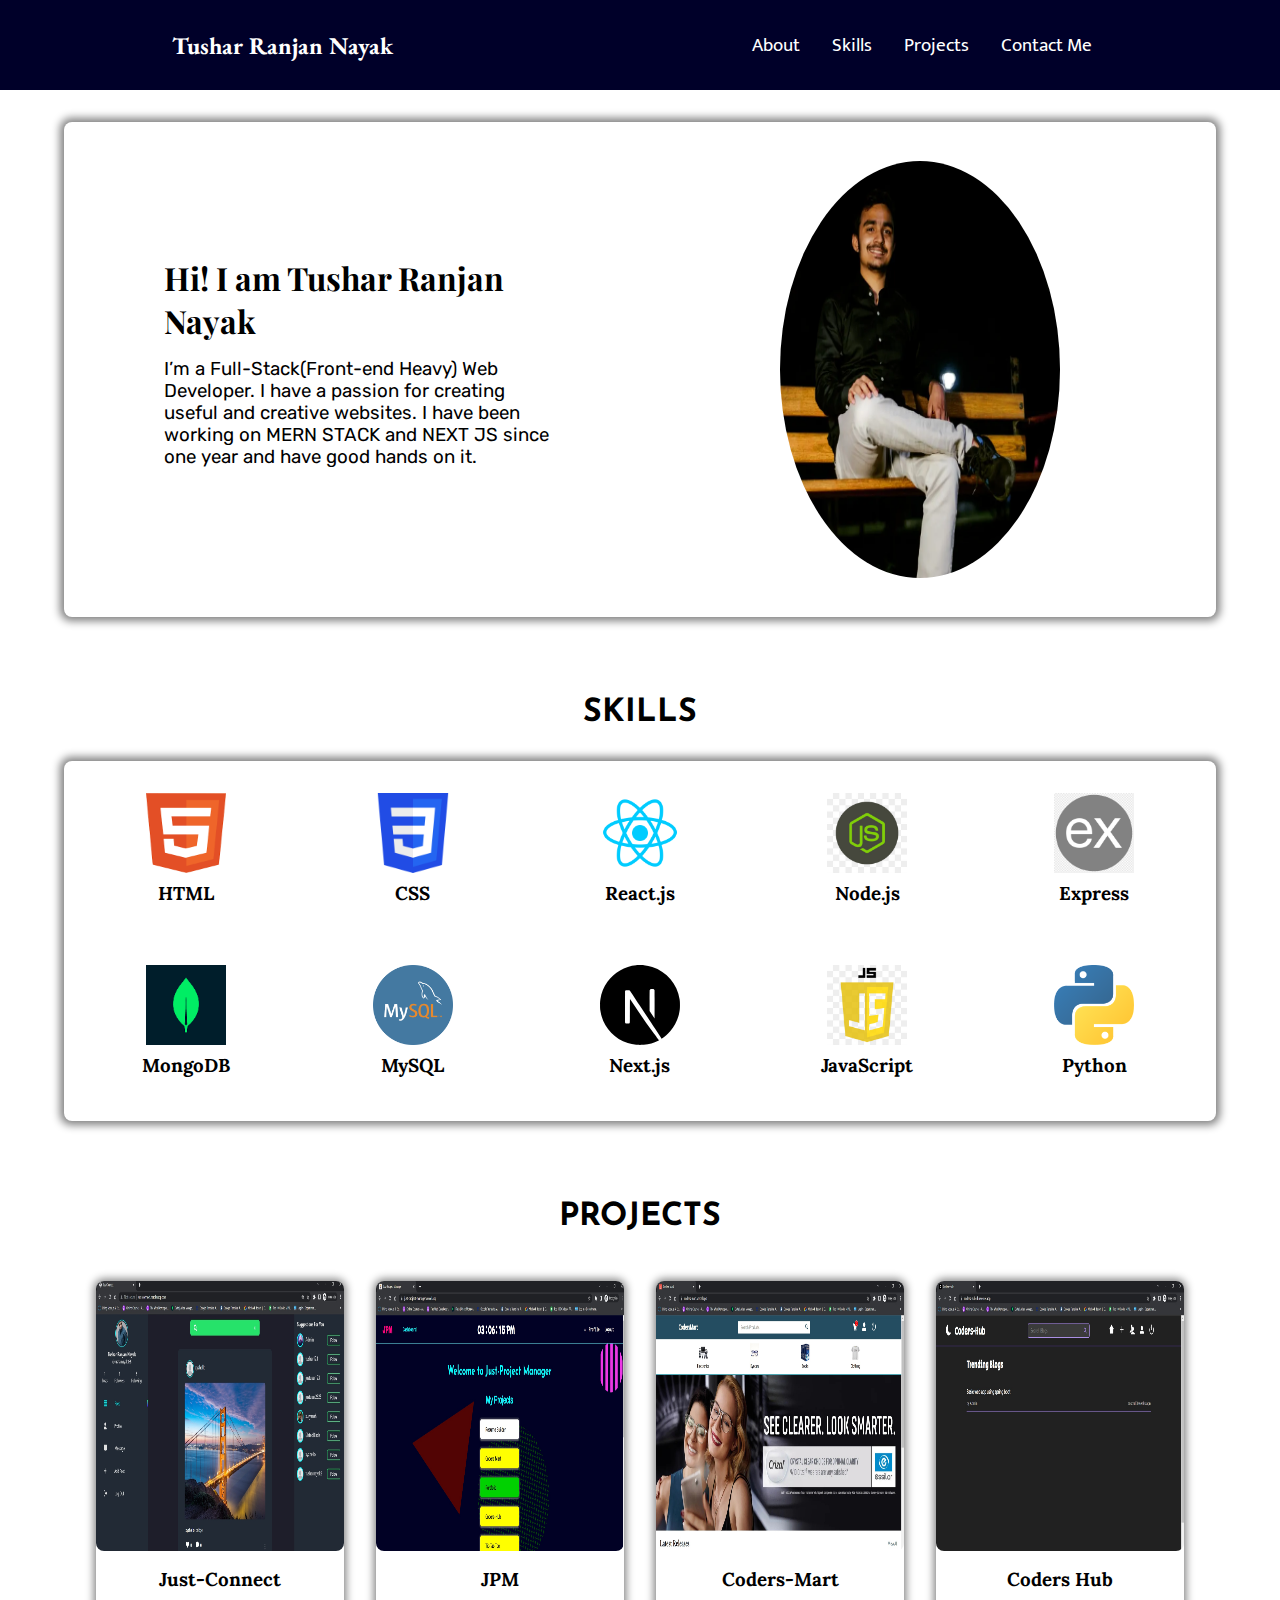
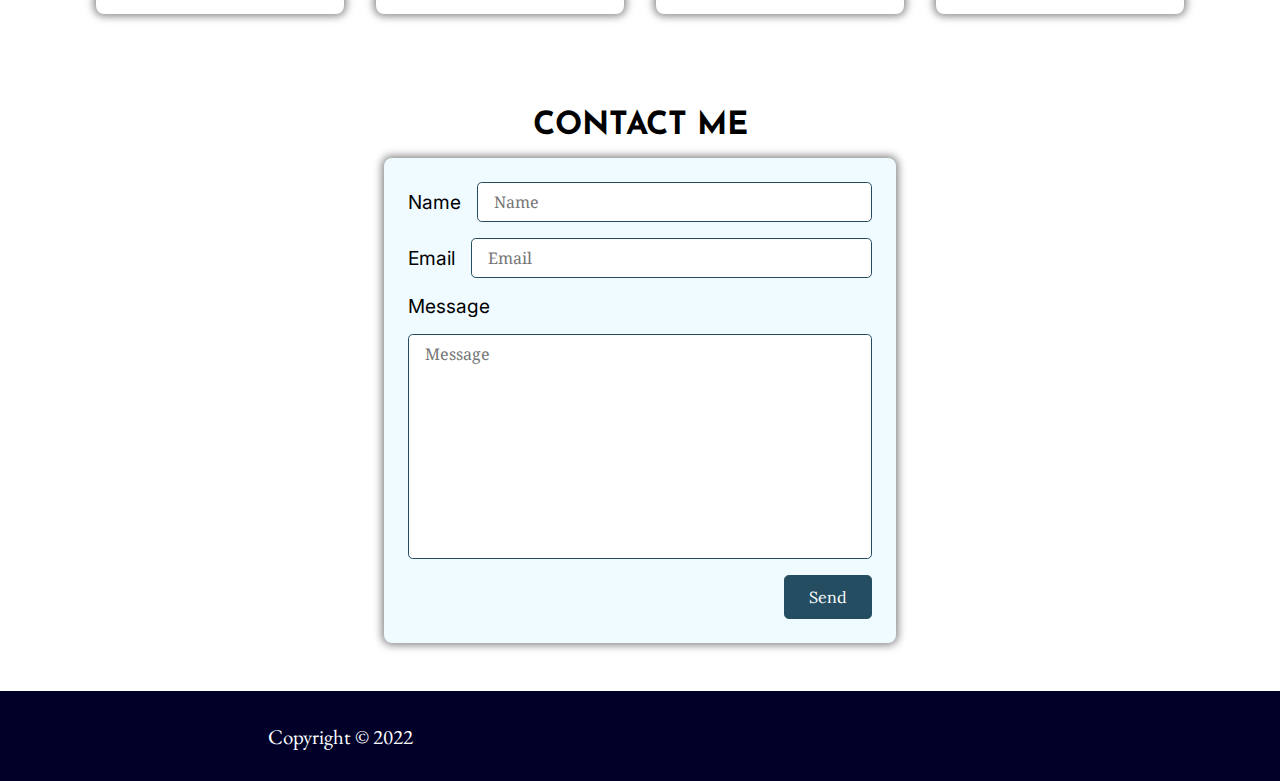
<file: index.html>
<!DOCTYPE html>
<html lang="en">
<head>
    <meta charset="UTF-8">
    <meta http-equiv="X-UA-Compatible" content="IE=edge">
    <meta name="viewport" content="width=device-width, initial-scale=1.0">
    <title>Tushar Ranjan Nayak</title>
    <link rel="stylesheet" href="styles.css">
    <link rel="stylesheet" href="https://cdnjs.cloudflare.com/ajax/libs/font-awesome/6.2.0/css/all.min.css" integrity="sha512-xh6O/CkQoPOWDdYTDqeRdPCVd1SpvCA9XXcUnZS2FmJNp1coAFzvtCN9BmamE+4aHK8yyUHUSCcJHgXloTyT2A==" crossorigin="anonymous" referrerpolicy="no-referrer" />
</head>
<body>
    
    <nav id="navbar">
        <div class="logo">
            <h2>Tushar Ranjan Nayak</h2>
            <i class="fa-solid fa-bars" id="hamburger"></i>
            <i class="fa-sharp fa-solid fa-x" id="close"></i>
        </div>
        <div class="menu">
            <a href="#about">About</a>
            <a href="#skills">Skills</a>
            <a href="#projects">Projects</a>
            <a href="#contact">Contact Me</a>
        </div>
    </nav>

    <div id="about">
        <div class="left">
            <div class="info">
                <h1>Hi! I am Tushar Ranjan Nayak</h1>
                <h3>I’m a Full-Stack(Front-end Heavy) Web Developer. I have a passion for creating useful and creative websites. I have been working on MERN STACK and NEXT JS since one year and have good hands on it.</h3>
                <div class="social_div">
                    <a href="https://www.instagram.com/tusharnayak2/" target="_blank"><i class="fa-brands fa-square-instagram"></i></a>
                    <a href="https://github.com/tusharnayak1515" target="_blank"><i class="fa-brands fa-github"></i></a>
                    <a href="https://www.linkedin.com/in/tushar-nayak-667156206/" target="_blank"><i class="fa-brands fa-linkedin"></i></a>
                    <a href="https://www.facebook.com/profile.php?id=100010638071586" target="_blank"><i class="fa-brands fa-facebook"></i></a>
                </div>
            </div>
        </div>

        <div class="right">
            <img src="images/dp.webp" alt="DP">
        </div>
    </div>

    <div id="skills">
        <h1 class="header">SKILLS</h1>
        <div class="skills_container">
            <div class="skill_item">
                <img src="images/html.png" alt="React JS">
                <h3>HTML</h3>
            </div>
            
            <div class="skill_item">
                <img src="images/css.png" alt="React JS">
                <h3>CSS</h3>
            </div>

            <div class="skill_item">
                <img src="images/react.png" alt="React JS">
                <h3>React.js</h3>
            </div>

            <div class="skill_item">
                <img src="images/node.jpg" alt="React JS">
                <h3>Node.js</h3>
            </div>

            <div class="skill_item">
                <img src="images/express.png" alt="React JS">
                <h3>Express</h3>
            </div>

            <div class="skill_item">
                <img src="images/mongodb.png" alt="React JS">
                <h3>MongoDB</h3>
            </div>

            <div class="skill_item">
                <img src="images/mysql.png" alt="React JS">
                <h3>MySQL</h3>
            </div>

            <div class="skill_item">
                <img src="images/next.svg" alt="React JS">
                <h3>Next.js</h3>
            </div>

            <div class="skill_item">
                <img src="images/js.jpg" alt="React JS">
                <h3>JavaScript</h3>
            </div>

            <div class="skill_item">
                <img src="images/python.png" alt="React JS">
                <h3>Python</h3>
            </div>
        </div>
    </div>

    <div id="projects">
        <h1 class="header">PROJECTS</h1>
        <div class="projects_container">
            <a href="/projects/just-connect.html">
                <div class="project">
                    <img src="images/just-connect.jpg" alt="Just Connect">
                    <h3 class="project_name">Just-Connect</h3>
                </div>
            </a>

            <a href="/projects/jpm.html">
                <div class="project">
                    <img src="images/jpm.jpg" alt="Project Manager">
                    <h3 class="project_name">JPM</h3>
                </div>
            </a>

            <a href="/projects/coders-mart.html">
                <div class="project">
                    <img src="images/codersmart.jpg" alt="Coders-Mart">
                    <h3 class="project_name">Coders-Mart</h3>
                </div>
            </a>

            <a href="/projects/codershub.html">
                <div class="project">
                    <img src="images/codershub.jpg" alt="Coders Hub">
                    <h3 class="project_name">Coders Hub</h3>
                </div>
            </a>
        </div>
    </div>

    <div id="contact">
        <h1 class="header">CONTACT ME</h1>
        <form class="contact_form" action="https://formspree.io/f/mrgdqgon" method="POST">
            <div class="pair">
                <label for="name">Name</label>
                <input type="text" name="name" id="name" placeholder="Name">
            </div>

            <div class="pair">
                <label for="email">Email</label>
                <input type="email" name="email" id="email" placeholder="Email">
            </div>

            <div class="message_pair">
                <label for="message">Message</label>
                <textarea name="message" id="message" placeholder="Message"></textarea>
            </div>

            <button type="submit">Send</button>
        </form>
    </div>

    <footer id="footer">
        <p>Copyright © 2022</p>
        <div class="social_div">
            <a href="https://www.instagram.com/tusharnayak2/" target="_blank"><i class="fa-brands fa-square-instagram"></i></a>
            <a href="https://github.com/tusharnayak1515" target="_blank"><i class="fa-brands fa-github"></i></a>
            <a href="https://www.linkedin.com/in/tushar-nayak-667156206/" target="_blank"><i class="fa-brands fa-linkedin"></i></a>
            <a href="https://www.facebook.com/profile.php?id=100010638071586" target="_blank"><i class="fa-brands fa-facebook"></i></a>
        </div>
    </footer>

</body>
<script src="index.js"></script>
</html>
</file>
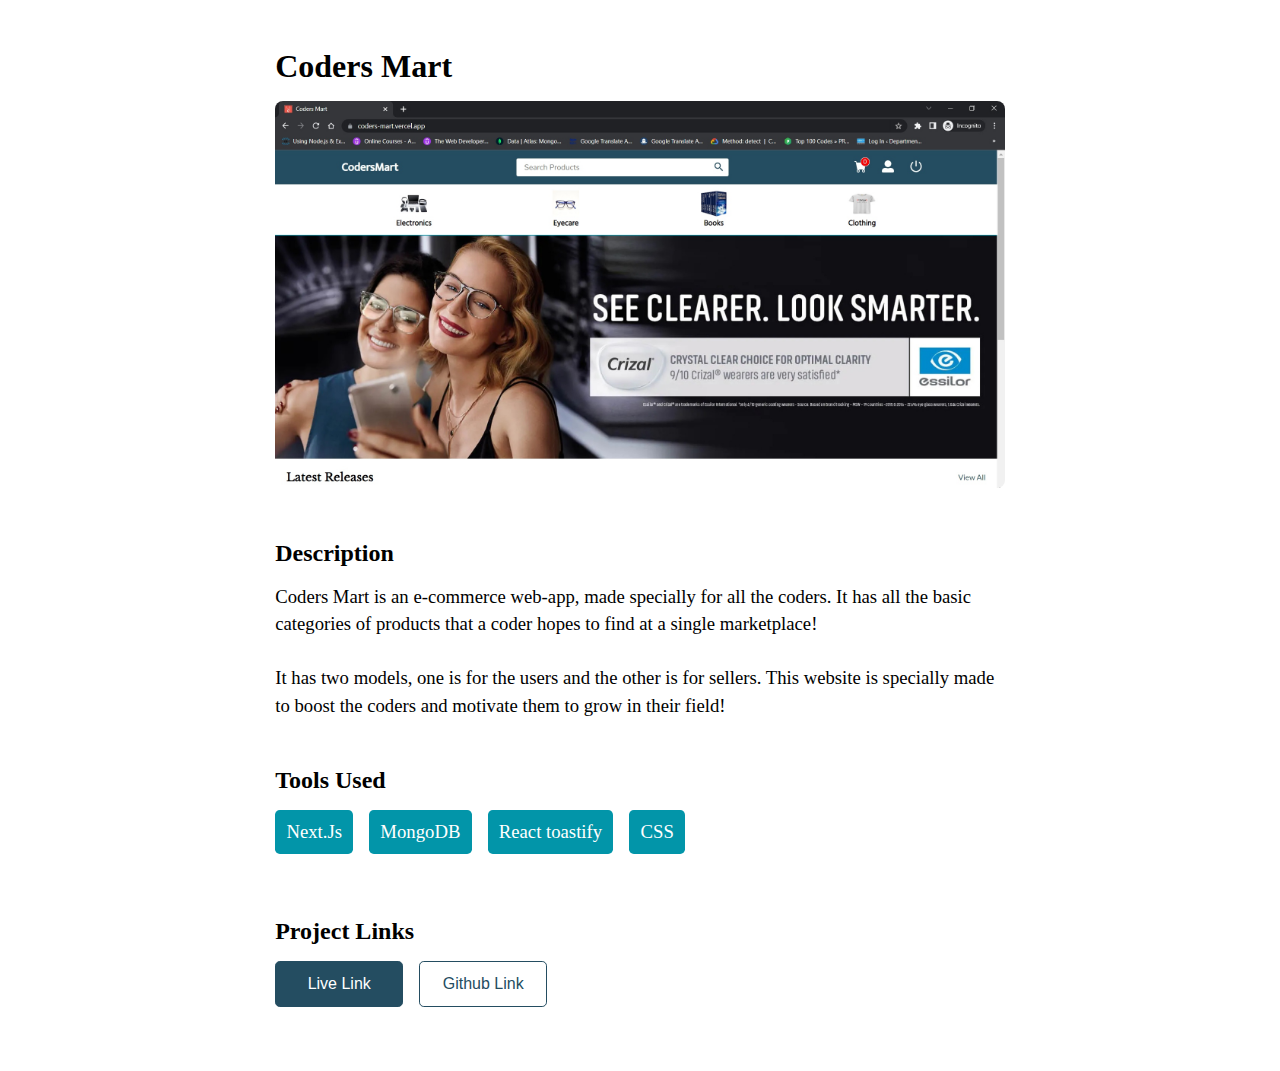
<file: projects/coders-mart.html>
<!DOCTYPE html>
<html lang="en">
<head>
    <meta charset="UTF-8">
    <meta http-equiv="X-UA-Compatible" content="IE=edge">
    <meta name="viewport" content="width=device-width, initial-scale=1.0">
    <title>Tic Tac Toe</title>
    <link rel="stylesheet" href="../css/projectPage.module.css">
</head>
<body>

    <div id="project_page">
        <div class="top_div">
            <h1 class="project_title">Coders Mart</h1>
            <img src="../images/codersmart.jpg" alt="Coders Mart">
        </div>

        <div class="description_div">
            <h2 class="page_head">Description</h2>
            <h3 class="project_description">Coders Mart is an e-commerce web-app, made specially for all the coders. It has all the basic categories of products that a coder hopes to find at a single marketplace!<br><br>
            It has two models, one is for the users and the other is for sellers. This website is specially made to boost the coders and motivate them to grow in their field!</h3>
        </div>

        <div class="tools_div">
            <h2 class="page_head">Tools Used</h2>
            <div class="tools_container">
                <h3 class="tools">Next.Js</h3>
                <h3 class="tools">MongoDB</h3>
                <h3 class="tools">React toastify</h3>
                <h3 class="tools">CSS</h3>
            </div>
        </div>

        <div class="links_div">
            <h2 class="page_head">Project Links</h2>
            <div class="links">
                <a href="https://just-project-manager.vercel.app/" target="_blank">
                    <button class="live_link">Live Link</button>
                </a>
                <a href="https://github.com/tusharnayak1515/just-project-manager" target="_blank">
                    <button class="github_link">Github Link</button>
                </a>
            </div>
        </div>

    </div>

</body>
</html>
</file>
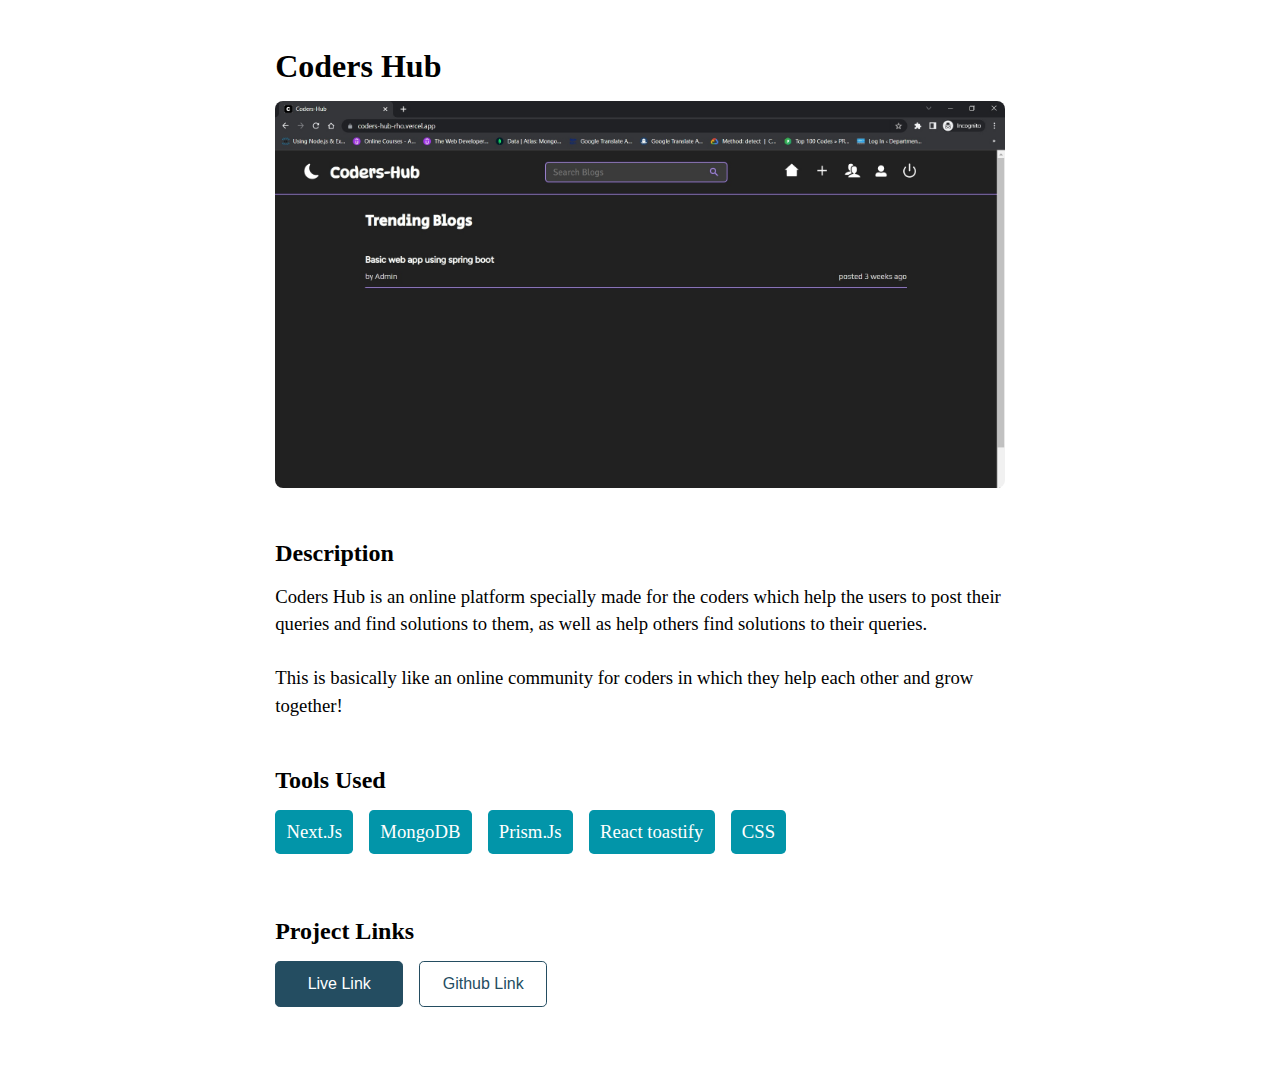
<file: projects/codershub.html>
<!DOCTYPE html>
<html lang="en">
<head>
    <meta charset="UTF-8">
    <meta http-equiv="X-UA-Compatible" content="IE=edge">
    <meta name="viewport" content="width=device-width, initial-scale=1.0">
    <title>Coders Hub</title>
    <link rel="stylesheet" href="../css/projectPage.module.css">
</head>
<body>

    <div id="project_page">
        <div class="top_div">
            <h1 class="project_title">Coders Hub</h1>
            <img src="../images/codershub.jpg" alt="Coders Hub">
        </div>

        <div class="description_div">
            <h2 class="page_head">Description</h2>
            <h3 class="project_description">Coders Hub is an online platform specially made for the coders which help the users to post their queries and find solutions to them, as well as help others find solutions to their queries.<br><br>This is basically like an online community for coders in which they help each other and grow together!</h3>
        </div>

        <div class="tools_div">
            <h2 class="page_head">Tools Used</h2>
            <div class="tools_container">
                <h3 class="tools">Next.Js</h3>
                <h3 class="tools">MongoDB</h3>
                <h3 class="tools">Prism.Js</h3>
                <h3 class="tools">React toastify</h3>
                <h3 class="tools">CSS</h3>
            </div>
        </div>

        <div class="links_div">
            <h2 class="page_head">Project Links</h2>
            <div class="links">
                <a href="https://coders-hub-rho.vercel.app/" target="_blank">
                    <button class="live_link">Live Link</button>
                </a>
                <a href="https://github.com/tusharnayak1515/coders-hub" target="_blank">
                    <button class="github_link">Github Link</button>
                </a>
            </div>
        </div>

    </div>

</body>
</html>
</file>
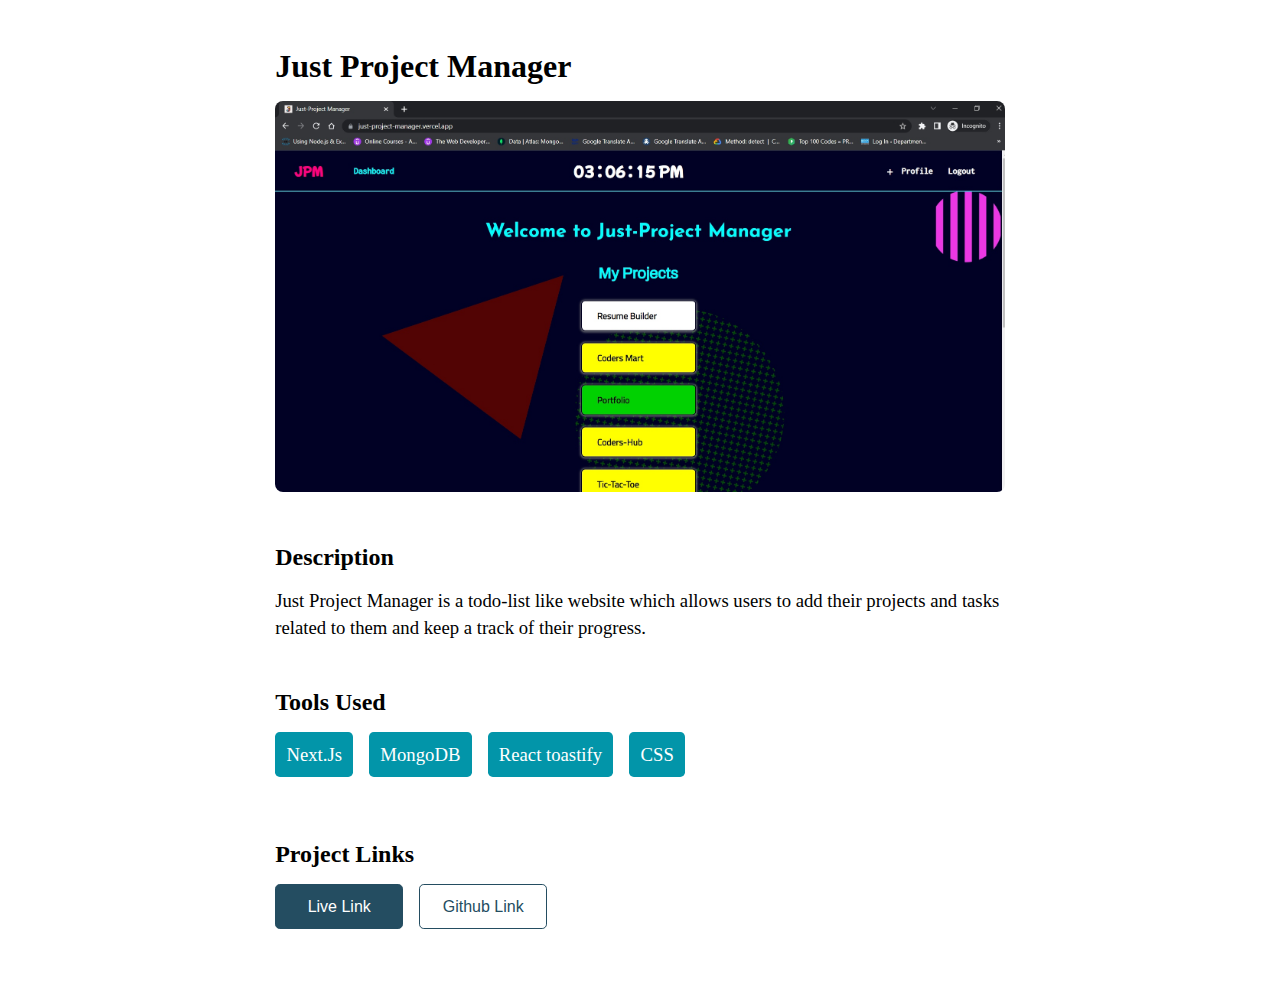
<file: projects/jpm.html>
<!DOCTYPE html>
<html lang="en">
<head>
    <meta charset="UTF-8">
    <meta http-equiv="X-UA-Compatible" content="IE=edge">
    <meta name="viewport" content="width=device-width, initial-scale=1.0">
    <title>Just Project Manager</title>
    <link rel="stylesheet" href="../css/projectPage.module.css">
</head>
<body>

    <div id="project_page">
        <div class="top_div">
            <h1 class="project_title">Just Project Manager</h1>
            <img src="../images/jpm.jpg" alt="Just Project Manager">
        </div>

        <div class="description_div">
            <h2 class="page_head">Description</h2>
            <h3 class="project_description">Just Project Manager is a todo-list like website which allows users to add their projects and tasks related to them and keep a track of their progress.</h3>
        </div>

        <div class="tools_div">
            <h2 class="page_head">Tools Used</h2>
            <div class="tools_container">
                <h3 class="tools">Next.Js</h3>
                <h3 class="tools">MongoDB</h3>
                <h3 class="tools">React toastify</h3>
                <h3 class="tools">CSS</h3>
            </div>
        </div>

        <div class="links_div">
            <h2 class="page_head">Project Links</h2>
            <div class="links">
                <a href="https://just-project-manager.vercel.app/" target="_blank">
                    <button class="live_link">Live Link</button>
                </a>
                <a href="https://github.com/tusharnayak1515/just-project-manager" target="_blank">
                    <button class="github_link">Github Link</button>
                </a>
            </div>
        </div>

    </div>

</body>
</html>
</file>
<file: styles.css>
@import url('https://fonts.googleapis.com/css2?family=EB+Garamond&family=Inter&family=Josefin+Sans&family=Lora&family=Mukta&family=Noto+Serif&family=Playfair+Display&family=Rubik&display=swap');
* {
    margin: 0;
    padding: 0;
    box-sizing: border-box;
    scroll-behavior: smooth;
}

a {
    color: black;
    text-decoration: none;
}

input,textarea,button {
    outline: none;
}

button {
    cursor: pointer;
}

html {
    color: black;
    background-color: white;
}

.header {
    font-family: 'Josefin Sans', sans-serif;
}

/* Navbar Section */

#navbar {
    position: sticky;
    top: 0;
    min-height: 10vh;
    width: 100%;
    display: flex;
    justify-content: space-around;
    align-items: center;
    z-index: 1000;
    background-color: rgb(0, 0, 41);
}

#navbar .logo {
    display: flex;
    justify-content: center;
    align-items: center;
}

#navbar .logo h2 {
    color: white;
    font-family: 'EB Garamond', serif;
}

#navbar .logo i {
    display: none;
}

#navbar .menu {
    display: flex;
    /* flex-wrap: wrap; */
    justify-content: center;
    align-items: center;
}

#navbar .menu a {
    margin: 0 1rem;
    color: white;
    font-size: 1.2rem;
    font-family: 'Mukta', sans-serif;
}

#navbar .menu a:hover {
    color: aqua;
    transition: all 0.2s ease-in-out;
}

/* About Section */

#about {
    min-height: 55vh;
    width: 90%;
    margin: 2rem auto 5rem auto;
    padding: 1rem;
    display: grid;
    grid-template-columns: repeat(2,1fr);
    align-items: center;
    border: none;
    border-radius: 0.5rem;
    box-shadow: 0.01rem 0.01rem 0.5rem 0.2rem grey;
    /* background-color: red; */
}

#about .left, #about .right {
    height: 100%;
    width: 100%;
}

#about .left {
    display: flex;
    flex-direction: column;
    align-items: center;
    justify-content: center;
    /* background-color: orchid; */
}

#about .left .info {
    width: 70%;
    display: flex;
    flex-direction: column;
    justify-content: center;
    align-items: flex-start;
    /* background-color: orange; */
}

#about .left h1 {
    margin-bottom: 1rem;
    font-family: 'Playfair Display', serif;
}

#about .left h3 {
    width: 100%;
    margin-bottom: 1rem;
    font-family: 'Rubik', sans-serif;
    font-weight: normal;
    display: flex;
    flex-wrap: wrap;
    align-items: center;
}

#about .social_div a {
    color: black;
    font-size: 1.5rem;
    margin-right: 1rem;
}

#about .right {
    display: flex;
    justify-content: center;
    align-items: center;
    /* background-color: orange; */
}

#about .right img {
    height: 90%;
    width: 50%;
    border: none;
    border-radius: 50%;
}

/* Skills Section */

#skills {
    width: 90%;
    margin: 0 auto 5rem auto;
    display: flex;
    flex-direction: column;
    align-items: center;
    /* background-color: orange; */
}

#skills h1 {
    margin-bottom: 2rem;
}

#skills .skills_container {
    min-height: 40vh;
    width: 100%;
    padding: 2rem 1rem;
    display: grid;
    grid-template-columns: repeat(5,1fr);
    grid-column-gap: 1rem;
    grid-row-gap: 3rem;
    border: none;
    border-radius: 0.5rem;
    box-shadow: 0.01rem 0.01rem 0.5rem 0.2rem grey;
}

#skills .skills_container .skill_item {
    font-family: 'Lora', serif;
    display: flex;
    flex-direction: column;
    align-items: center;
    /* background-color: orange; */
}

#skills .skills_container .skill_item img {
    height: 5rem;
    width: 5rem;
    margin-bottom: 0.5rem;
}

/* Projects Section */

#projects {
    min-height: 100%;
    width: 90%;
    margin: 2rem auto 5rem auto;
    display: flex;
    flex-direction: column;
    align-items: center;
    /* background-color: pink; */
}

#projects h1 {
    margin-bottom: 2rem;
}

#projects .projects_container {
    width: 100%;
    padding: 1rem 2rem;
    display: grid;
    grid-template-columns: repeat(4,1fr);
    grid-gap: 2rem;
}

#projects .projects_container .project {
    height: 37vh;
    display: flex;
    flex-direction: column;
    align-items: center;
    border: none;
    border-radius: 0.5rem;
    box-shadow: 0.01rem 0.01rem 0.5rem 0.1rem grey;
    /* background-color: white; */
}

#projects .projects_container .project:hover {
    transform: scale(1.02);
    transition: transform 0.2s ease-in-out;
}

#projects .projects_container .project img {
    height: 30vh;
    width: 100%;
    border: none;
    border-radius: 0.5rem;
}

#projects .projects_container .project .project_name {
    width: 100%;
    padding: 1rem;
    text-align: center;
    font-family: 'Lora', serif;
    /* background-color: orange; */
}

/* Contact Me Section */

#contact {
    width: 100%;
    margin-bottom: 3rem;
    display: flex;
    flex-direction: column;
    align-items: center;
    /* background-color: orchid; */
}

#contact h1 {
    margin-bottom: 1rem;
}

#contact .contact_form {
    width: 40%;
    padding: 1.5rem;
    display: flex;
    flex-direction: column;
    align-items: flex-start;
    border: none;
    border-radius: 0.5rem;
    box-shadow: 0.01rem 0.01rem 0.5rem 0.1rem grey;
    background-color: rgb(239, 251, 255);
}

#contact .contact_form .pair {
    width: 100%;
    display: flex;
    justify-content: flex-start;
    align-items: center;
    margin-bottom: 1rem;
}

#contact .contact_form .message_pair {
    width: 100%;
    display: flex;
    flex-direction: column;
    justify-content: center;
    align-items: flex-start;
    margin-bottom: 1rem;
}

#contact .contact_form .message_pair label {
    margin-bottom: 1rem;
}

#contact .contact_form label {
    font-size: 1.2rem;
    font-family: 'Inter', sans-serif;
    margin-right: 1rem;
}

#contact .contact_form input, #contact .contact_form textarea {
    width: 100%;
    padding: 0.5rem 1rem;
    font-size: 1rem;
    font-family: 'Noto Serif', serif;
    border: 0.1rem solid #244d61;
    border-radius: 0.3rem;
}

#contact .contact_form input:focus, #contact .contact_form textarea:focus {
    border: 0.1rem solid #0295a9;
}

#contact .contact_form textarea {
    resize: none;
    height: 25vh;
}

#contact .contact_form button {
    align-self: flex-end;
    padding: 0.7rem 1.5rem;
    color: white;
    font-size: 1rem;
    font-family: 'Lora', serif;
    border: 0.1rem solid #244d61;
    border-radius: 0.3rem;
    background-color: #244d61;
}

#contact .contact_form button:hover {
    color: #244d61;
    background-color: white;
    transition: all 0.2s ease-in-out;
}

/* Footer Section */

#footer {
    height: 10vh;
    width: 100%;
    padding: 1rem 2rem;
    color: white;
    font-size: 1.3rem;
    font-family: 'EB Garamond', serif;
    display: flex;
    justify-content: space-around;
    align-items: center;
    background-color: rgb(0, 0, 41);
}

.social_div {
    display: flex;
    justify-content: center;
    align-items: center;
    /* background-color: lime; */
}

#footer .social_div a {
    color: white;
    margin: 0 1rem;
}

/* Media Queries */

@media only screen and (max-width: 1200px) {

    #about .right img {
        width: 65%;
    }

    #skills .skills_container .skill_item img {
        height: 4rem;
        width: 4rem;
    }

    #projects .projects_container {
        padding: 1rem 0.5rem;
        grid-column-gap: 1.5rem;
        grid-row-gap: 2rem;
    }

    #projects .projects_container .project {
        height: 36vh;
    }

    #projects .projects_container .project img {
        height: 28vh;
    }

    #contact .contact_form {
        width: 45%;
    }
}

@media only screen and (max-width: 900px) {

    #about .right img {
        height: 87%;
        width: 80%;
    }

    #skills .skills_container .skill_item img {
        height: 4rem;
        width: 4rem;
    }

    #projects .projects_container {
        padding: 1rem 0.5rem;
        grid-template-columns: repeat(3,1fr);
    }

    #projects .projects_container .project {
        height: 33vh;
    }

    #projects .projects_container .project img {
        height: 25vh;
    }

    #contact .contact_form {
        width: 60%;
    }
}

@media only screen and (max-width: 720px) {

    #navbar {
        display: flex;
        flex-direction: column;
    }
    
    #navbar .logo {
        height: 10vh;
        width: 100%;
        display: flex;
        justify-content: space-around;
        align-items: center;
        /* background-color: orange; */
    }

    #navbar .logo i {
        display: block;
        color: white;
        font-size: 1.5rem;
        cursor: pointer;
    }

    #navbar .logo #close {
        display: none;
    }

    #navbar .menu {
        width: 100%;
        flex-direction: column;
        border-top: 0.1rem solid white;
        display: none;
    }

    #navbar .menu a {
        margin: 0.5rem 0;
    }

    #about {
        width: 95%;
        grid-template-columns: repeat(1,1fr);
    }

    #about .right {
        display: none;
    }

    #skills {
        width: 95%;
    }

    #skills .skills_container {
        grid-template-columns: repeat(4,1fr);
        grid-row-gap: 2rem;
    }

    #skills .skills_container .skill_item img {
        height: 4rem;
        width: 4rem;
    }

    #projects {
        width: 95%;
    }

    #projects .projects_container {
        padding: 1rem 0.5rem;
        grid-template-columns: repeat(3,1fr);
        grid-column-gap: 1rem;
        grid-row-gap: 2rem;
    }

    #projects .projects_container .project {
        height: 33vh;
    }

    #projects .projects_container .project img {
        height: 25vh;
    }

    #contact .contact_form {
        width: 70%;
    }

    #footer {
        padding: 1rem;
        font-size: 1.2rem;
    }

    #footer .social_div a {
        margin: 0 0.5rem;
    }
}

@media only screen and (max-width: 600px) {

    #projects .projects_container {
        grid-template-columns: repeat(2,1fr);
    }

    #projects .projects_container .project {
        height: 35vh;
    }

    #projects .projects_container .project img {
        height: 27vh;
    }

    #contact .contact_form {
        width: 80%;
    }
}

@media only screen and (max-width: 480px) {
    
    #navbar .menu {
        height: 10vh;
        width: 100%;
        flex-direction: row;
        border-top: 0.1rem solid white;
        display: none;
    }

    #navbar .menu a {
        margin: 0 0.7rem;
    }

    #skills .skills_container {
        grid-template-columns: repeat(3,1fr);
    }

    #projects .projects_container {
        grid-template-columns: repeat(2,1fr);
    }

    #projects .projects_container .project {
        height: 28vh;
    }

    #projects .projects_container .project img {
        height: 20vh;
    }

    #contact .contact_form {
        width: 90%;
    }
}
</file>
<file: css/projectPage.module.css>
* {
    margin: 0;
    padding: 0;
    box-sizing: border-box;
}

a {
    color: black;
    text-decoration: none;
}

body {
    min-height: 100vh;
    width: 100%;
    display: flex;
    justify-content: center;
    align-items: center;
    background-color: white;
}

#project_page {
    min-height: 100vh;
    width: 100%;
    padding: 2rem;
    display: flex;
    flex-direction: column;
    align-items: flex-start;
    /* background-color: orange; */
}

#project_page .top_div {
    width: 60%;
    margin: 0 auto;
    margin-bottom: 2rem;
    /* background-color: lemonchiffon; */
}

#project_page .project_title, #project_page .page_head {
    color: black;
    margin: 1rem 0;
    /* background-color: lime; */
}

#project_page .top_div img {
    height: 100%;
    width: 100%;
    border: none;
    border-radius: 0.5rem;
}

#project_page .description_div {
    width: 60%;
    margin: 0 auto;
    margin-bottom: 2rem;
    /* background-color: lime; */
}

#project_page .description_div .project_description {
    color: black;
    font-weight: normal;
    line-height: 1.7rem;
    display: flex;
    flex-wrap: wrap;
    justify-content: center;
    align-items: center;
    /* background-color: pink; */
}

#project_page .tools_div {
    width: 60%;
    margin: 0 auto;
    margin-bottom: 2rem;
    /* background-color: yellow; */
}

#project_page .tools_div .tools_container {
    display: flex;
    flex-wrap: wrap;
    justify-content: flex-start;
    align-items: center;
    /* background-color: pink; */
}

#project_page .tools_div .tools_container .tools {
    margin-right: 1rem;
    margin-bottom: 1rem;
    padding: 0.7rem;
    color: white;
    font-weight: normal;
    border: none;
    border-radius: 0.3rem;
    background-color: #0295a9;
}

#project_page .links_div {
    width: 60%;
    margin: 0 auto;
    margin-bottom: 2rem;
    /* background-color: yellowgreen; */
}

#project_page .links_div .links {
    /* width: 30%; */
    padding: 0;
    display: flex;
    justify-content: flex-start;
    align-items: center;
    /* background-color: pink; */
}

#project_page .links_div .links button {
    width: 8rem;
    margin-right: 1rem;
    padding: 0.8rem 0.7rem;
    font-size: 1rem;
    border: 0.1rem solid #244d61;
    border-radius: 0.3rem;
    cursor: pointer;
}

#project_page .links_div .links .live_link {
    color: white;
    background-color: #244d61;
}

#project_page .links_div .links .live_link:hover {
    color: #244d61;
    background-color: white;
    transform: scale(1.02);
    transition: all 0.2s ease-in-out;
}

#project_page .links_div .links .github_link {
    color: #244d61;
    background-color: white;
}

#project_page .links_div .links .github_link:hover {
    transform: scale(1.02);
    transition: all 0.2s ease-in-out;
}

/* Media Queries */

@media only screen and (max-width: 480px) {

    #project_page .top_div {
        width: 100%;
    }

    #project_page .description_div {
        width: 100%;
    }

    #project_page .tools_div {
        width: 100%;
    }

    #project_page .links_div {
        width: 100%;
    }
}

@media only screen and (min-width: 481px) and (max-width: 600px) {

    #project_page .top_div {
        width: 95%;
    }

    #project_page .description_div {
        width: 95%;
    }

    #project_page .tools_div {
        width: 95%;
    }

    #project_page .links_div {
        width: 95%;
    }
}

@media only screen and (min-width: 601px) and (max-width: 720px) {

    #project_page .top_div {
        width: 90%;
    }

    #project_page .description_div {
        width: 90%;
    }

    #project_page .tools_div {
        width: 90%;
    }

    #project_page .links_div {
        width: 90%;
    }
}

@media only screen and (min-width: 721px) and (max-width: 900px) {

    #project_page .top_div {
        width: 80%;
    }

    #project_page .description_div {
        width: 80%;
    }

    #project_page .tools_div {
        width: 80%;
    }

    #project_page .links_div {
        width: 80%;
    }
}

@media only screen and (min-width: 901px) and (max-width: 1200px) {

    #project_page .top_div {
        width: 70%;
    }

    #project_page .description_div {
        width: 70%;
    }

    #project_page .tools_div {
        width: 70%;
    }

    #project_page .links_div {
        width: 70%;
    }
}
</file>
